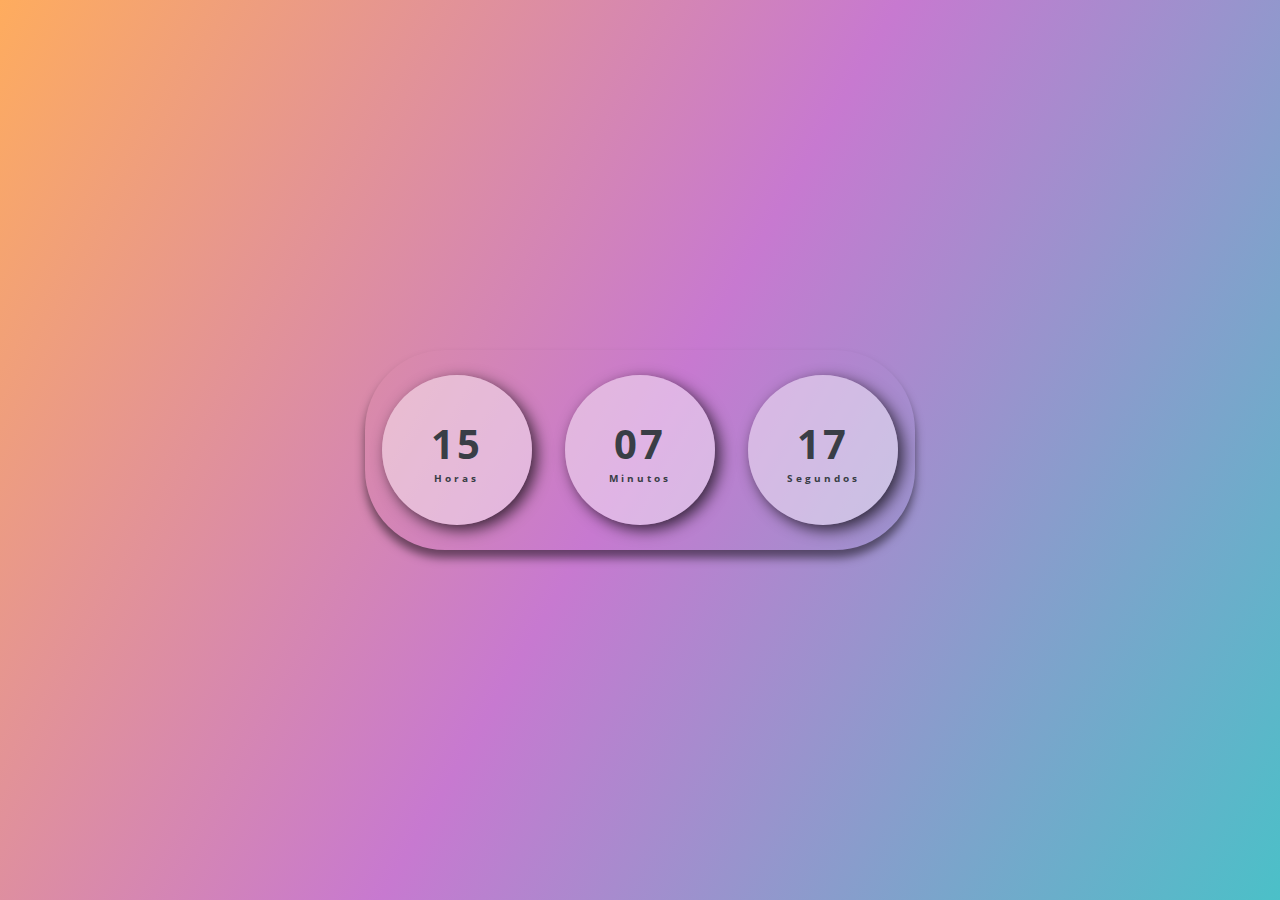
<file: Digital-Watch-2/index.html>
<!DOCTYPE html>
<html lang="pt-br">
<head>
    <meta charset="UTF-8">
    <meta http-equiv="X-UA-Compatible" content="IE=edge">
    <meta name="viewport" content="width=device-width, initial-scale=1.0">
    <link rel="stylesheet" href="assets/css/style.css">
    <title>Relógio Digital</title>
</head>
<!--Careca Gostosão-->
    <div class="relogio">
        <div>
            <span id="horas">00</span>
            <span class="tempo">Horas</span>
        </div>

        <div>
            <span id="minutos">00</span>
            <span class="tempo">Minutos</span>
        </div>

        <div>
            <span id="segundos">00</span>
            <span class="tempo">Segundos</span>
        </div>
    </div>

    <script src="assets/js/script.js"></script>
<body>
    
</body>
</html>
</file>
<file: Digital-Watch-2/assets/css/style.css>
@import url('https://fonts.googleapis.com/css2?family=Open+Sans:wght@300;400;500&display=swap');
* {
    margin: 0;
    padding: 0;
    font-family: 'Open Sans', sans-serif;
}

body {
    height: 100vh;
    background: linear-gradient(120deg, #FEAC5E, #C779D0, #4BC0C8);
    display: flex;
    align-items: center;
    justify-content: center;
}

.relogio {
    display: flex;
    align-items: center;
    justify-content: space-around;
    height: 200px;
    width: 550px;
    background: transparent;
    border-radius: 80px;
    box-shadow: 0px 8px 10px rgba(0, 0, 0, .5);
}

.relogio div {
    height: 150px;
    width: 150px;
    display: flex;
    flex-direction: column;
    align-items: center;
    justify-content: center;
    color:#393E46;
    background: rgba(255, 255, 255, 0.445);
    box-shadow: 5px 5px 15px rgba(0, 0, 0, .7);
    border-radius: 100px;
    letter-spacing: 3px;
}

.relogio span {
    font-weight: bolder;
    font-size: 40px;
}

.relogio span.tempo {
    font-size: 10px;
}
</file>
